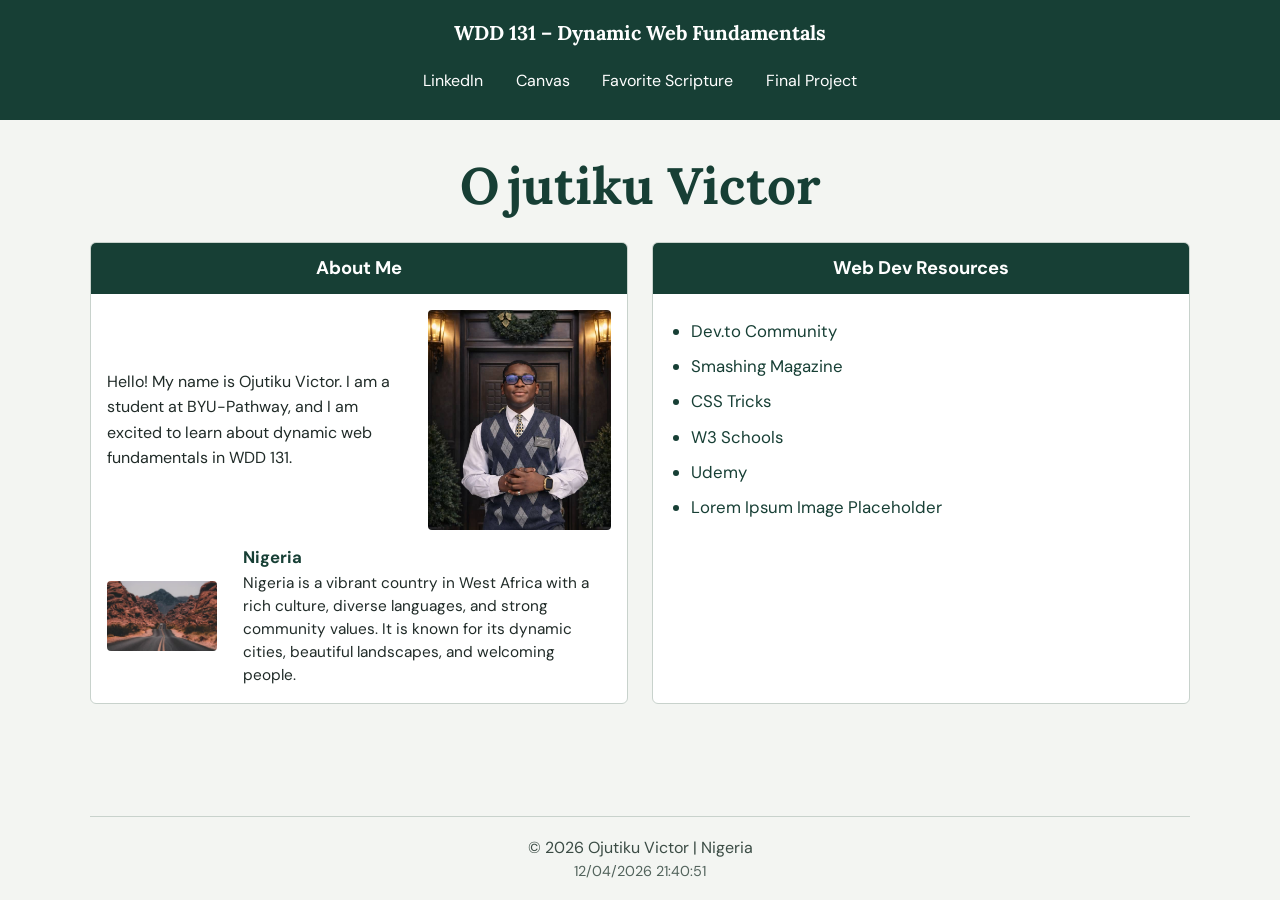
<file: index.html>
<!DOCTYPE html>
<html lang="en">
<head>
	<meta charset="UTF-8">
	<meta name="viewport" content="width=device-width, initial-scale=1.0">
	<title>WDD 131 &ndash; Dynamic Web Fundamentals &ndash; Ojutiku Victor</title>
	<meta name="description" content="WDD 131 &ndash; Dynamic Web Fundamentals. Ojutiku Victor. Personal introduction, course links, and information about Nigeria.">
	<meta name="author" content="Ojutiku Victor">
	<link rel="preconnect" href="https://fonts.googleapis.com">
	<link rel="preconnect" href="https://fonts.gstatic.com" crossorigin>
	<link href="https://fonts.googleapis.com/css2?family=DM+Sans:wght@400;500;600;700&family=Lora:wght@600;700&display=swap" rel="stylesheet">
	<link rel="stylesheet" href="styles/base.css">
	<script src="scripts/getdates.js" defer></script>
</head>
<body>
	<header>
		<div class="header-content">
			<span id="course-title">WDD 131 &ndash; Dynamic Web Fundamentals</span>
			<nav aria-label="Course and personal links">
				<a href="https://www.linkedin.com/" target="_blank" rel="noopener noreferrer">LinkedIn</a>
				<a href="https://byupw.instructure.com/" target="_blank" rel="noopener noreferrer">Canvas</a>
				<a href="https://www.churchofjesuschrist.org/study/scriptures/bofm/1-ne/3?lang=eng&amp;id=p7#p7" target="_blank" rel="noopener noreferrer">Favorite Scripture</a>
				<a href="#">Final Project</a>
			</nav>
		</div>
	</header>

	<main>
		<h1>Ojutiku Victor</h1>
		<div class="card-grid">
			<section class="card about-card" aria-labelledby="about-heading">
				<h2 id="about-heading">About Me</h2>
				<div class="card-content about-content">
					<div class="about-copy">
						<p>Hello! My name is Ojutiku Victor. I am a student at BYU-Pathway, and I am excited to learn about dynamic web fundamentals in WDD 131.</p>
					</div>
					<img src="images/profile.jpeg" alt="Profile picture of Ojutiku Victor">
				</div>
				<div class="country-section">
					<div class="country-photo-block">
						<img src="images/country.webp" alt="Landscape in Nigeria" class="country-photo">
					</div>
					<div class="country-copy">
						<h3>Nigeria</h3>
						<p>Nigeria is a vibrant country in West Africa with a rich culture, diverse languages, and strong community values. It is known for its dynamic cities, beautiful landscapes, and welcoming people.</p>
					</div>
				</div>
			</section>

			<section class="card resources-card" aria-labelledby="resources-heading">
				<h2 id="resources-heading">Web Dev Resources</h2>
				<ul class="resource-list">
					<li>Dev.to Community</li>
					<li>Smashing Magazine</li>
					<li>CSS Tricks</li>
					<li>W3 Schools</li>
					<li>Udemy</li>
					<li>Lorem Ipsum Image Placeholder</li>
				</ul>
			</section>
		</div>
	</main>

	<footer>
		<p>&copy; <span id="currentyear"></span> Ojutiku Victor | Nigeria</p>
		<p id="lastModified"></p>
	</footer>
</body>
</html>
</file>
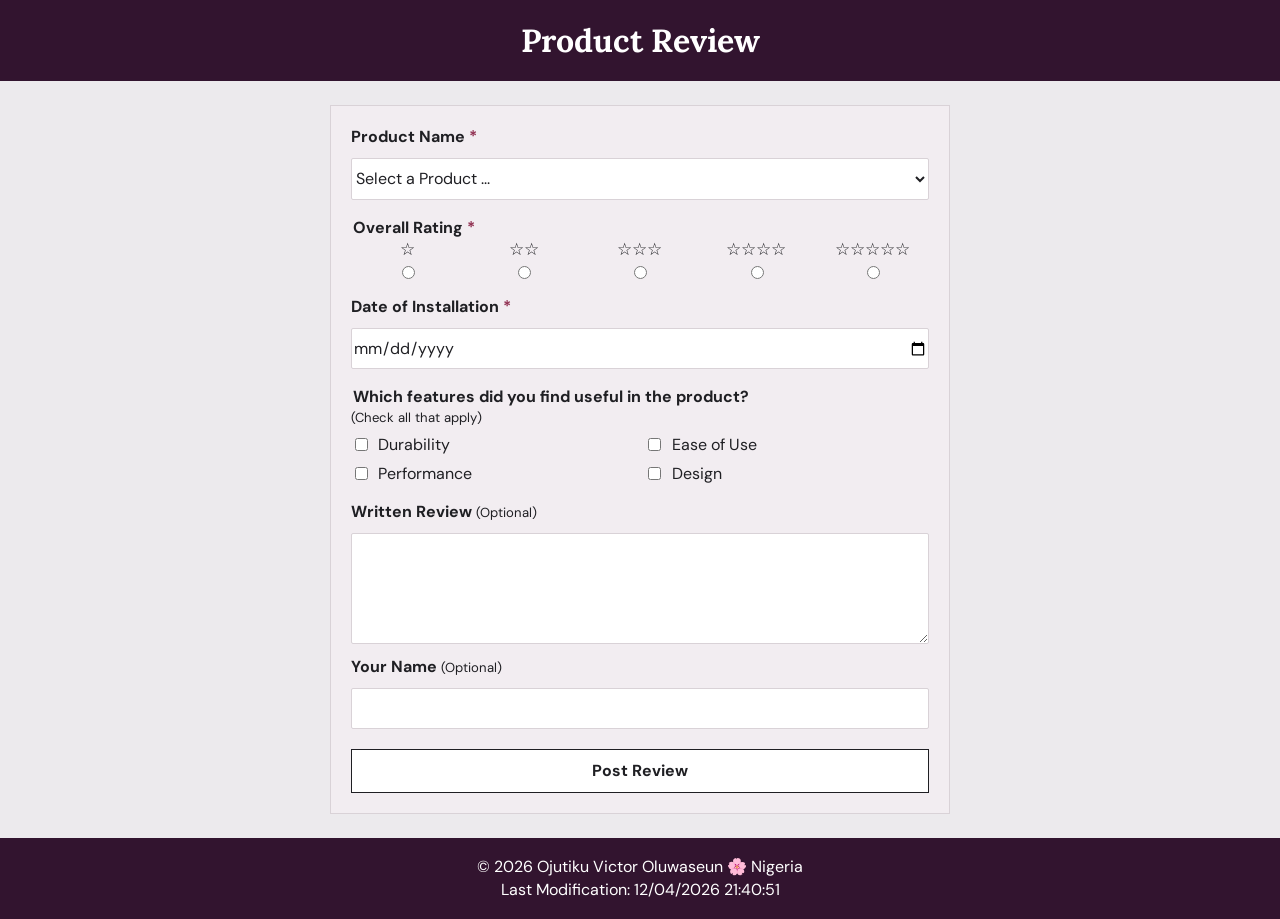
<file: form.html>
<!DOCTYPE html>
<html lang="en">
<head>
    <meta charset="UTF-8">
    <meta name="viewport" content="width=device-width, initial-scale=1.0">
    <meta name="description" content="Submit a product review with a rating, installation date, useful features, and written feedback.">
    <meta name="author" content="Ojutiku Victor">
    <title>Product Review</title>
    <link rel="preconnect" href="https://fonts.googleapis.com">
    <link rel="preconnect" href="https://fonts.gstatic.com" crossorigin>
    <link href="https://fonts.googleapis.com/css2?family=DM+Sans:wght@400;500;600;700&family=Lora:wght@600;700&display=swap" rel="stylesheet">
    <link rel="stylesheet" href="styles/form.css">
    <link rel="stylesheet" href="styles/form-large.css">
    <script src="scripts/form.js" defer></script>
</head>
<body>
    <header>
        <h1>Product Review</h1>
    </header>

    <main>
        <form method="get" action="review.html">
            <label for="product-name">Product Name <span class="required">*</span></label>
            <select id="product-name" name="product-name" required>
                <option value="" disabled selected>Select a Product ...</option>
            </select>

            <fieldset>
                <legend>Overall Rating <span class="required">*</span></legend>
                <div class="rating-options">
                    <label for="rating-1"><span>☆</span><input type="radio" id="rating-1" name="rating" value="1" required></label>
                    <label for="rating-2"><span>☆☆</span><input type="radio" id="rating-2" name="rating" value="2" required></label>
                    <label for="rating-3"><span>☆☆☆</span><input type="radio" id="rating-3" name="rating" value="3" required></label>
                    <label for="rating-4"><span>☆☆☆☆</span><input type="radio" id="rating-4" name="rating" value="4" required></label>
                    <label for="rating-5"><span>☆☆☆☆☆</span><input type="radio" id="rating-5" name="rating" value="5" required></label>
                </div>
            </fieldset>

            <label for="installation-date">Date of Installation <span class="required">*</span></label>
            <input type="date" id="installation-date" name="installation-date" required>

            <fieldset>
                <legend>Which features did you find useful in the product?</legend>
                <p class="instruction">(Check all that apply)</p>
                <div class="feature-options">
                    <label for="durability"><input type="checkbox" id="durability" name="durability" value="Durability">Durability</label>
                    <label for="ease-of-use"><input type="checkbox" id="ease-of-use" name="ease-of-use" value="Ease of Use">Ease of Use</label>
                    <label for="performance"><input type="checkbox" id="performance" name="performance" value="Performance">Performance</label>
                    <label for="design"><input type="checkbox" id="design" name="design" value="Design">Design</label>
                </div>
            </fieldset>

            <label for="written-review">Written Review <span class="optional">(Optional)</span></label>
            <textarea id="written-review" name="written-review" rows="5"></textarea>

            <label for="user-name">Your Name <span class="optional">(Optional)</span></label>
            <input type="text" id="user-name" name="user-name">

            <input type="submit" value="Post Review">
        </form>
    </main>

    <footer>
        <p>&copy; <span id="currentyear"></span> Ojutiku Victor Oluwaseun <span aria-hidden="true">🌸</span> Nigeria</p>
        <p>Last Modification: <span id="lastModified"></span></p>
    </footer>
</body>
</html>
</file>
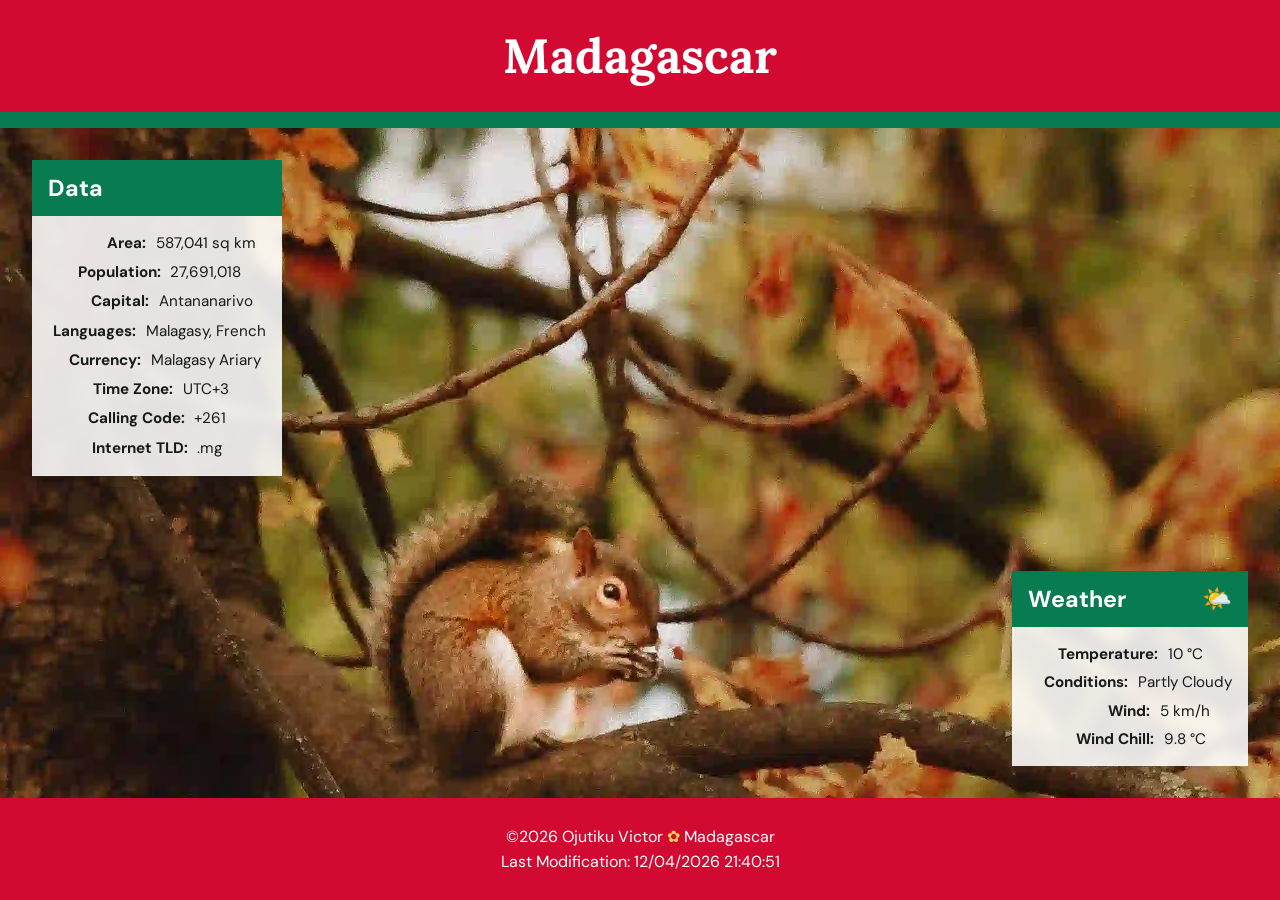
<file: place.html>
<!DOCTYPE html>
<html lang="en">
<head>
    <meta charset="UTF-8">
    <meta name="viewport" content="width=device-width, initial-scale=1.0">
    <meta name="description" content="Explore Madagascar's geography, culture, and current weather conditions.">
    <meta name="author" content="Ojutiku Victor">
    <title>Madagascar | Place</title>
    <link rel="preconnect" href="https://fonts.googleapis.com">
    <link rel="preconnect" href="https://fonts.gstatic.com" crossorigin>
    <link href="https://fonts.googleapis.com/css2?family=DM+Sans:wght@400;500;600;700&family=Lora:wght@600;700&display=swap" rel="stylesheet">
    <link rel="stylesheet" href="styles/place.css">
    <link rel="stylesheet" href="styles/place-large.css">
    <script src="scripts/place.js" defer></script>
</head>
<body>
    <header class="site-header">
        <h1>Madagascar</h1>
    </header>

    <main class="place-layout">
        <picture class="hero-image">
            <source media="(min-width: 48rem)" srcset="images/hero-image2.webp" type="image/webp">
            <img src="images/hero-image1.webp" alt="A lemur in its natural habitat in Madagascar" fetchpriority="high">
        </picture>

        <section class="info-panel data-panel" aria-labelledby="data-heading">
            <h2 id="data-heading">Data</h2>
            <dl>
                <div><dt>Area:</dt><dd>587,041 sq km</dd></div>
                <div><dt>Population:</dt><dd>27,691,018</dd></div>
                <div><dt>Capital:</dt><dd>Antananarivo</dd></div>
                <div><dt>Languages:</dt><dd>Malagasy, French</dd></div>
                <div><dt>Currency:</dt><dd>Malagasy Ariary</dd></div>
                <div><dt>Time Zone:</dt><dd>UTC+3</dd></div>
                <div><dt>Calling Code:</dt><dd>+261</dd></div>
                <div><dt>Internet TLD:</dt><dd>.mg</dd></div>
            </dl>
        </section>

        <section class="info-panel weather-panel" aria-labelledby="weather-heading">
            <h2 id="weather-heading">Weather</h2>
            <img class="weather-icon" src="images/weather-icon.svg" alt="Partly cloudy">
            <dl>
                <div><dt>Temperature:</dt><dd><span id="temperature">10</span> &deg;C</dd></div>
                <div><dt>Conditions:</dt><dd>Partly Cloudy</dd></div>
                <div><dt>Wind:</dt><dd><span id="wind-speed">5</span> km/h</dd></div>
                <div><dt>Wind Chill:</dt><dd id="wind-chill">N/A</dd></div>
            </dl>
        </section>
    </main>

    <footer class="site-footer">
        <p>&copy;<span id="currentyear"></span> Ojutiku Victor <span class="footer-flower" aria-hidden="true">&#10047;</span> Madagascar</p>
        <p>Last Modification: <span id="lastModified"></span></p>
    </footer>
</body>
</html>
</file>
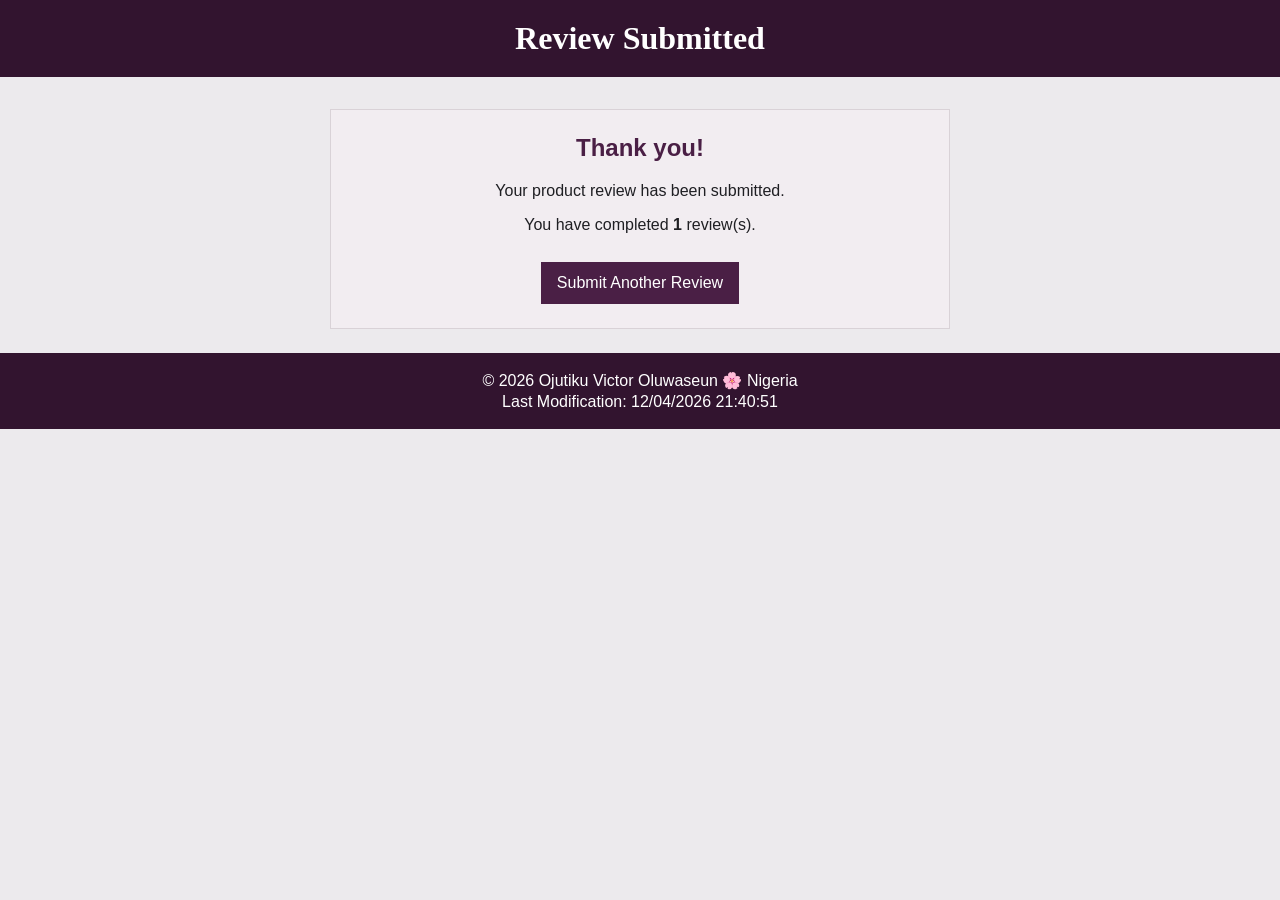
<file: review.html>
<!DOCTYPE html>
<html lang="en">
<head>
    <meta charset="UTF-8">
    <meta name="viewport" content="width=device-width, initial-scale=1.0">
    <meta name="description" content="Confirmation page for a submitted product review.">
    <meta name="author" content="Ojutiku Victor">
    <title>Review Submitted</title>
    <link rel="stylesheet" href="styles/form.css">
    <link rel="stylesheet" href="styles/form-large.css">
    <script src="scripts/form.js" defer></script>
</head>
<body>
    <header>
        <h1>Review Submitted</h1>
    </header>

    <main class="confirmation">
        <section aria-labelledby="thanks-heading">
            <h2 id="thanks-heading">Thank you!</h2>
            <p>Your product review has been submitted.</p>
            <p>You have completed <strong id="review-count">0</strong> review(s).</p>
            <a class="review-link" href="form.html">Submit Another Review</a>
        </section>
    </main>

    <footer>
        <p>&copy; <span id="currentyear"></span> Ojutiku Victor Oluwaseun <span aria-hidden="true">🌸</span> Nigeria</p>
        <p>Last Modification: <span id="lastModified"></span></p>
    </footer>
</body>
</html>
</file>
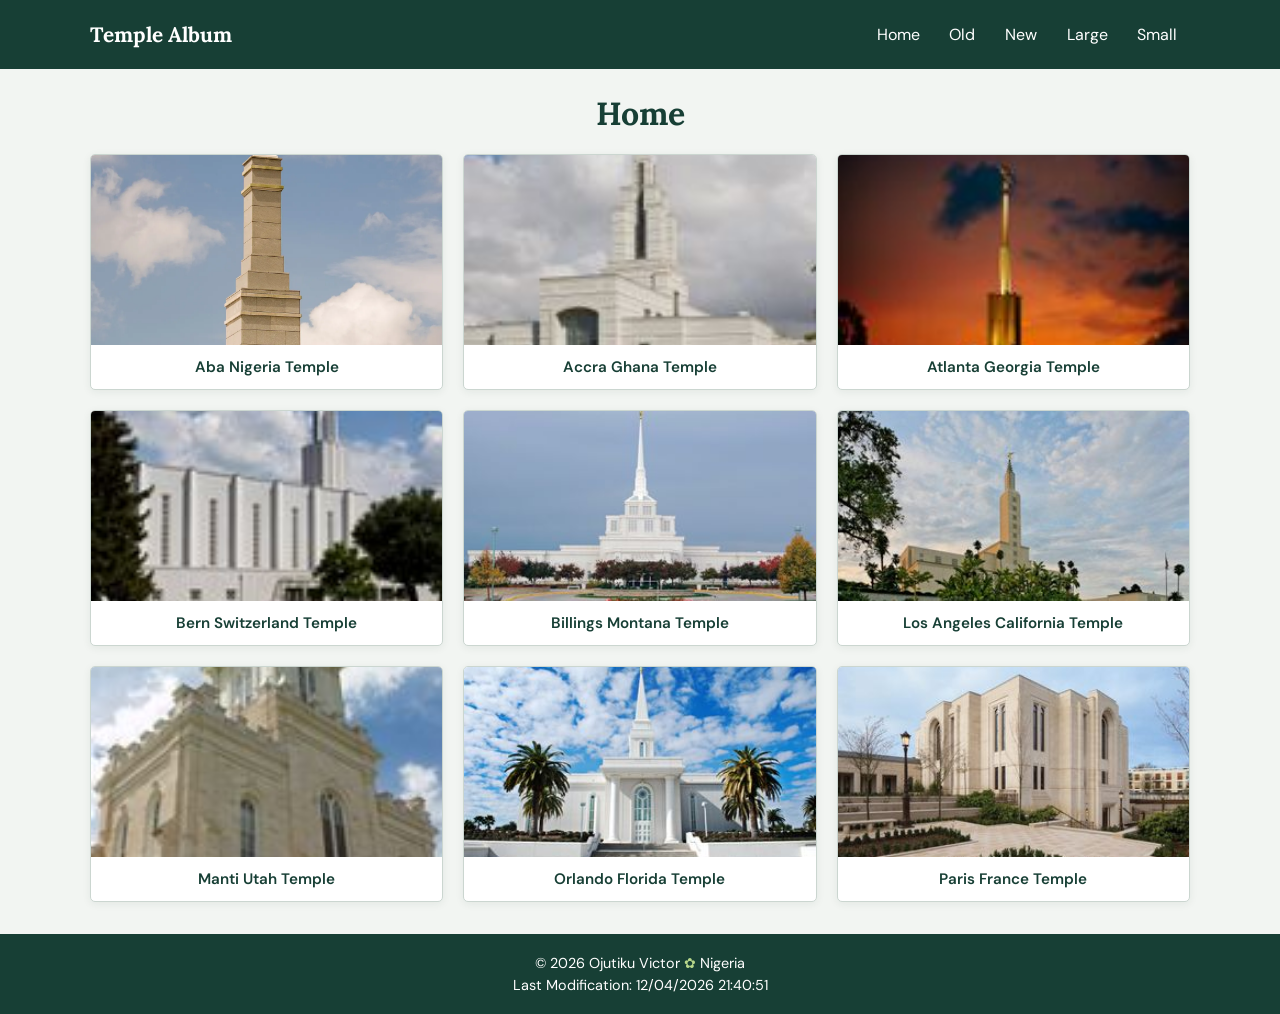
<file: temples.html>
<!DOCTYPE html>
<html lang="en">
<head>
    <meta charset="UTF-8">
    <meta name="viewport" content="width=device-width, initial-scale=1.0">
    <meta name="description" content="Explore a responsive gallery of nine Latter-day Saint temples, with photos and locations from around the world.">
    <meta name="author" content="Ojutiku Victor">
    <title>Temple Album | Ojutiku Victor</title>
    <link rel="preconnect" href="https://fonts.googleapis.com">
    <link rel="preconnect" href="https://fonts.gstatic.com" crossorigin>
    <link href="https://fonts.googleapis.com/css2?family=DM+Sans:wght@400;500;600;700&family=Lora:wght@600;700&display=swap" rel="stylesheet">
    <link rel="stylesheet" href="styles/temples.css">
    <link rel="stylesheet" href="styles/temples-large.css">
    <script src="scripts/temples.js" defer></script>
</head>
<body>
    <header class="site-header">
        <a class="site-title" href="temples.html">Temple Album</a>
        <button class="menu-toggle" type="button" aria-label="Open navigation menu" aria-expanded="false" aria-controls="primary-navigation">
            <span class="menu-icon" aria-hidden="true">&#9776;</span>
        </button>
        <nav class="nav-links" id="primary-navigation" aria-label="Main navigation">
            <a href="#gallery">Home</a>
            <a href="#gallery">Old</a>
            <a href="#gallery">New</a>
            <a href="#gallery">Large</a>
            <a href="#gallery">Small</a>
        </nav>
    </header>

    <main>
        <h1>Home</h1>
        <section class="temple-grid" id="gallery" aria-label="Temple photo album">
            <figure>
                <img src="images/aba_nigeria_temple_lds.webp" alt="Aba Nigeria Temple" loading="lazy">
                <figcaption>Aba Nigeria Temple</figcaption>
            </figure>
            <figure>
                <img src="images/accra_ghana_temple_lds.jpeg" alt="Accra Ghana Temple" loading="lazy">
                <figcaption>Accra Ghana Temple</figcaption>
            </figure>
            <figure>
                <img src="images/atlanta_georgia.jpeg" alt="Atlanta Georgia Temple at sunset" loading="lazy">
                <figcaption>Atlanta Georgia Temple</figcaption>
            </figure>
            <figure>
                <img src="images/bern_switzerland.jpeg" alt="Bern Switzerland Temple" loading="lazy">
                <figcaption>Bern Switzerland Temple</figcaption>
            </figure>
            <figure>
                <img src="images/billings_temple_lds.jpeg" alt="Billings Montana Temple" loading="lazy">
                <figcaption>Billings Montana Temple</figcaption>
            </figure>
            <figure>
                <img src="images/los_angeles_california.jpeg" alt="Los Angeles California Temple" loading="lazy">
                <figcaption>Los Angeles California Temple</figcaption>
            </figure>
            <figure>
                <img src="images/manti_temple.jpeg" alt="Manti Utah Temple" loading="lazy">
                <figcaption>Manti Utah Temple</figcaption>
            </figure>
            <figure>
                <img src="images/orlando_florida.jpeg" alt="Orlando Florida Temple" loading="lazy">
                <figcaption>Orlando Florida Temple</figcaption>
            </figure>
            <figure>
                <img src="images/paris_france_temple.jpeg" alt="Paris France Temple" loading="lazy">
                <figcaption>Paris France Temple</figcaption>
            </figure>
        </section>
    </main>

    <footer>
        <p>&copy; <span id="currentyear"></span> Ojutiku Victor <span class="footer-flower" aria-hidden="true">&#10047;</span> Nigeria</p>
        <p>Last Modification: <span id="lastModified"></span></p>
    </footer>
</body>
</html>
</file>
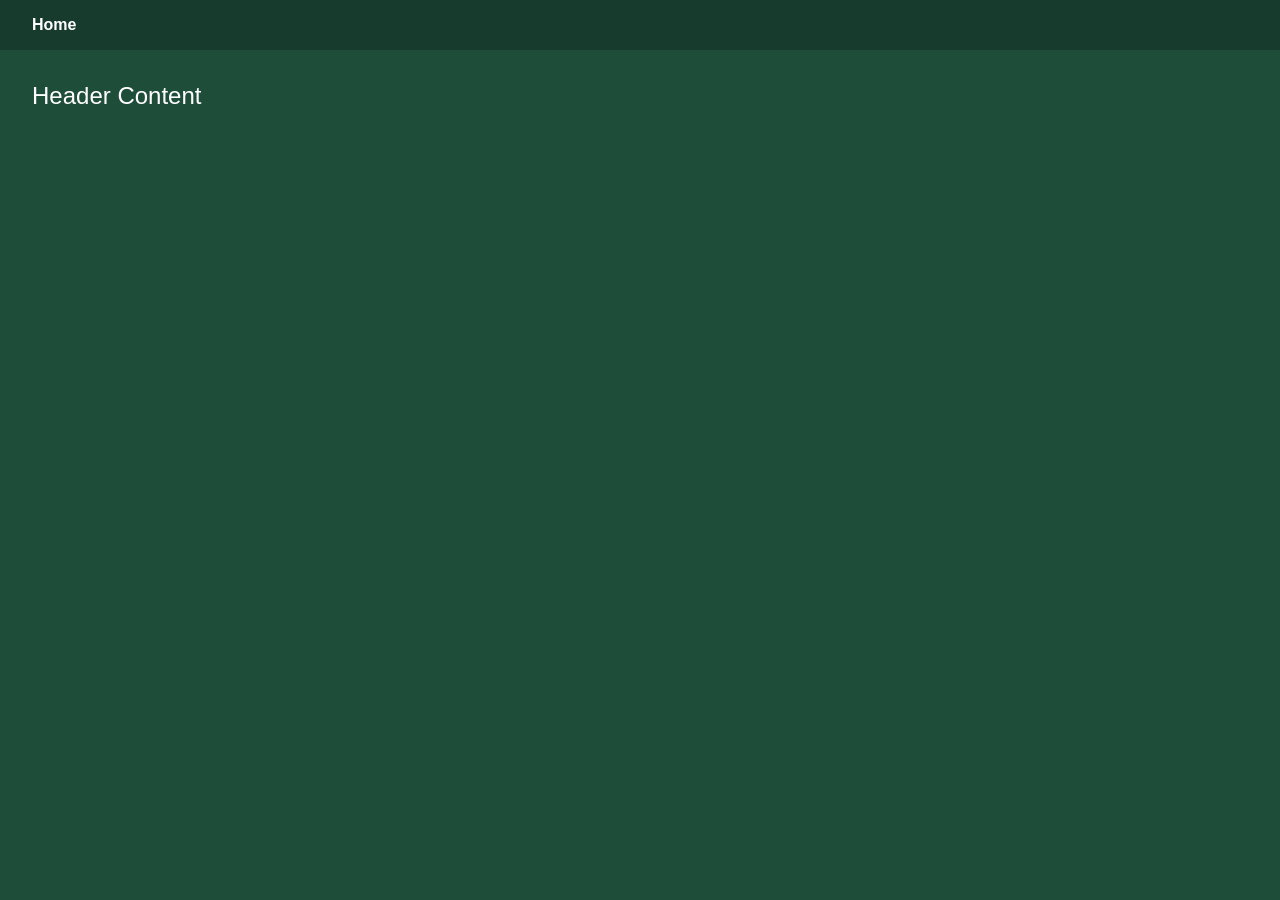
<file: week01/basic-layout.html>
<!DOCTYPE html>
<html lang="en">
<head>
    <meta charset="UTF-8">
    <meta name="viewport" content="width=device-width, initial-scale=1.0">
    <title>Your Name | WDD 131</title>
    <link rel="stylesheet" href="styles/layout.css">
</head>
<body>
    <header>
        <nav>
            <a href="#">Home</a>
        </nav>
        <div>Header Content</div>
    </header>
</body>
</html>
</file>
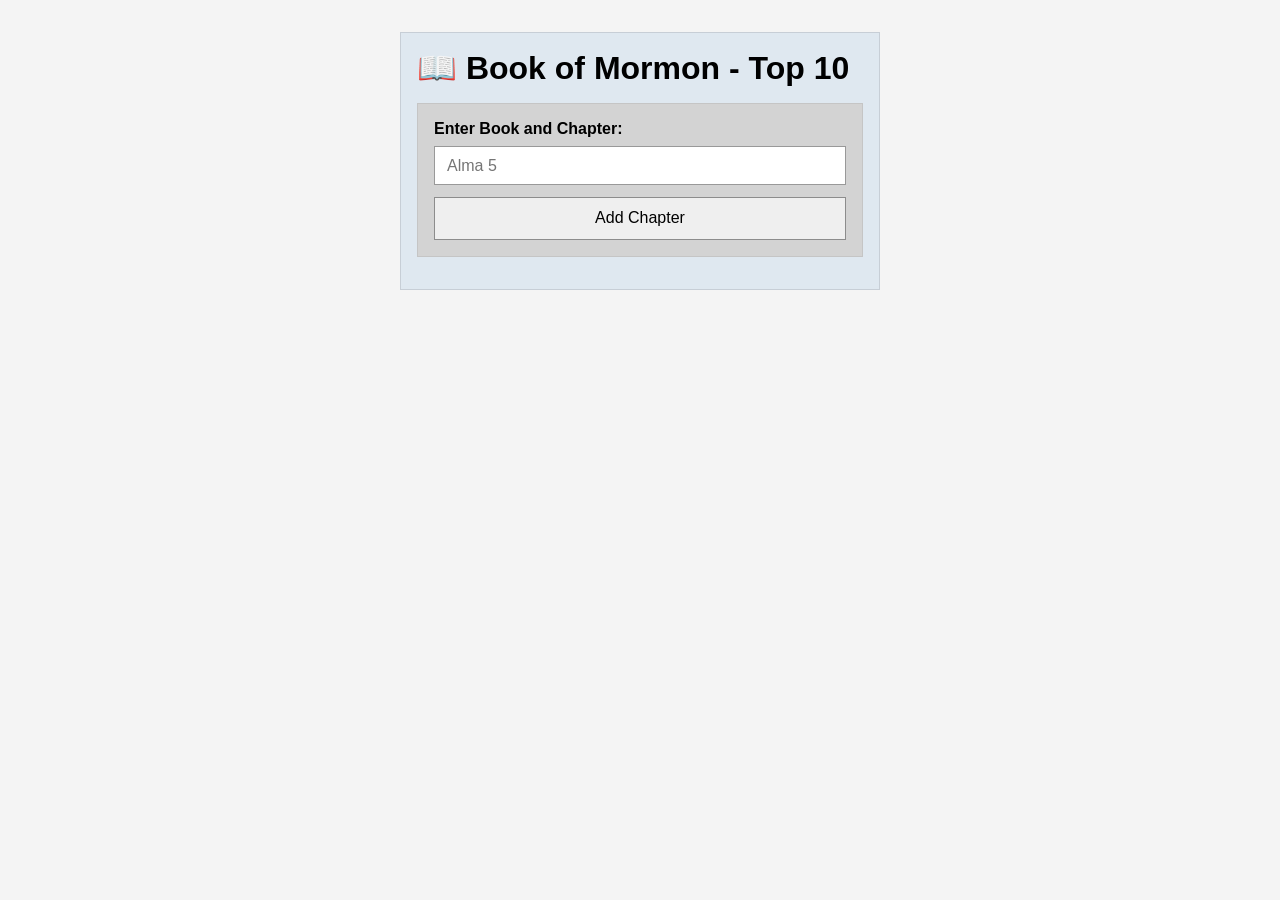
<file: week02/bom.html>
<!DOCTYPE html>
<html lang="en">
<head>
    <meta charset="UTF-8">
    <meta name="viewport" content="width=device-width, initial-scale=1.0">
    <title>Book of Mormon - Top 10</title>
    <link rel="stylesheet" href="styles/bom.css">
</head>
<body>
    <main>
        <div class="page">
            <h1>📖 Book of Mormon - Top 10</h1>
            <div class="input-area">
                <label for="favchap">Enter Book and Chapter:</label>
                <input type="text" id="favchap" placeholder="Alma 5">
                <button>Add Chapter</button>
            </div>
            <ul id="chapterList"></ul>
        </div>
    </main>

    <script src="scripts/bom.js"></script>
</body>
</html>
</file>
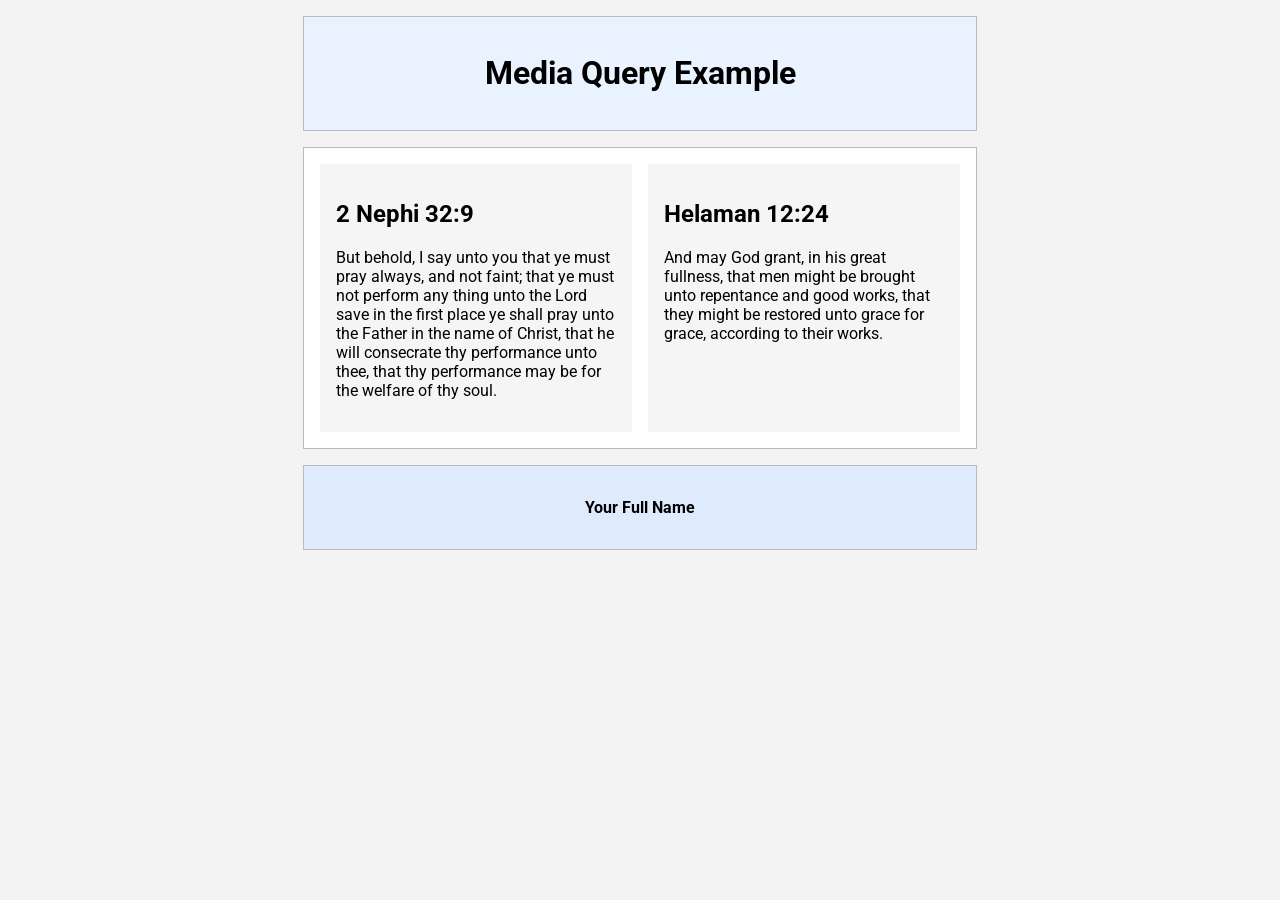
<file: week02/media-query.html>
<!DOCTYPE html>
<html lang="en">
<head>
    <meta charset="UTF-8">
    <meta name="viewport" content="width=device-width, initial-scale=1.0">
    <title>Media Query Example</title>
    <meta name="description" content="Media query learning activity example.">
    <meta name="author" content="Your Full Name">
    <link rel="preconnect" href="https://fonts.googleapis.com">
    <link rel="preconnect" href="https://fonts.gstatic.com" crossorigin>
    <link href="https://fonts.googleapis.com/css2?family=Roboto:wght@400;700&display=swap" rel="stylesheet">
    <link rel="stylesheet" href="media-query.css">
    <link rel="stylesheet" href="media-query-large.css">
</head>
<body>
    <header>
        <h1>Media Query Example</h1>
    </header>

    <main>
        <section>
            <h2>2 Nephi 32:9</h2>
            <p>But behold, I say unto you that ye must pray always, and not faint; that ye must not perform any thing unto the Lord save in the first place ye shall pray unto the Father in the name of Christ, that he will consecrate thy performance unto thee, that thy performance may be for the welfare of thy soul.</p>
        </section>

        <section>
            <h2>Helaman 12:24</h2>
            <p>And may God grant, in his great fullness, that men might be brought unto repentance and good works, that they might be restored unto grace for grace, according to their works.</p>
        </section>
    </main>

    <footer>
        <p>Your Full Name</p>
    </footer>
</body>
</html>
</file>
<file: styles/base.css>
:root {
	color-scheme: light;
	font-family: "DM Sans", sans-serif;
	color: #202b28;
	background: #f3f5f2;
}

* {
	box-sizing: border-box;
}

body {
	min-height: 100vh;
	margin: 0;
	display: flex;
	flex-direction: column;
}

header {
	background: #173f35;
	color: #fff;
}

.header-content,
main,
footer {
	width: min(100% - 2rem, 1100px);
	margin-inline: auto;
}

.header-content {
	display: flex;
	flex-wrap: wrap;
	flex-direction: column;
	align-items: center;
	gap: 1rem 2rem;
	padding-block: 1.25rem;
}

#course-title {
	display: block;
	text-align: center;
	font-size: 1.25rem;
	font-weight: 700;
	font-family: "Lora", serif;
}

nav {
	display: flex;
	flex-wrap: wrap;
	justify-content: center;
	gap: 0.35rem;
}

nav a {
	padding: 0.55rem 0.85rem;
	border-radius: 4px;
	color: inherit;
	text-decoration: none;
	transition: background-color 160ms ease, color 160ms ease, transform 160ms ease;
}

nav a:hover,
nav a:focus-visible {
	background-color: #dce9df;
	color: #173f35;
	text-decoration: underline;
	text-underline-offset: 0.25em;
	transform: translateY(-2px);
}

main {
	flex: 1;
	padding-block: 2rem 3rem;
}

h1 {
	margin: 0 0 1.5rem;
	color: #173f35;
	font-size: clamp(2.2rem, 4vw, 3.3rem);
	font-family: "Lora", serif;
	text-align: center;
}

.card-grid {
	display: grid;
	grid-template-columns: repeat(2, minmax(0, 1fr));
	gap: 1.5rem;
	align-items: stretch;
}

.card {
	overflow: hidden;
	border: 1px solid #c8d2cc;
	border-radius: 6px;
	background: #fff;
}

.card h2 {
	margin: 0;
	padding: 0.85rem 1rem;
	background: #173f35;
	color: #fff;
	font-size: 1.15rem;
	font-weight: 700;
	text-align: center;
}

.card-content {
	display: grid;
	grid-template-columns: minmax(0, 1.5fr) minmax(130px, 0.9fr);
	align-items: center;
	gap: 1rem;
	padding: 1rem;
}

.about-copy {
	display: flex;
	flex-direction: column;
	gap: 0.85rem;
}

.card-content p {
	margin: 0;
	line-height: 1.6;
}

.card-content img {
	display: block;
	width: 100%;
	height: 220px;
	object-fit: cover;
	border-radius: 4px;
}

.country-section {
	display: grid;
	grid-template-columns: 120px minmax(0, 1fr);
	gap: 1rem;
	padding: 0 1rem 1rem;
	align-items: center;
}

.country-photo-block {
	width: 100%;
	max-width: 110px;
}

.country-photo {
	display: block;
	width: 100%;
	height: 70px;
	object-fit: cover;
	border-radius: 4px;
}

.country-copy {
	display: flex;
	flex-direction: column;
	gap: 0.25rem;
}

.country-copy h3 {
	margin: 0;
	font-size: 1.05rem;
	font-weight: 700;
	color: #173f35;
}

.country-copy p {
	margin: 0;
	line-height: 1.5;
	font-size: 0.96rem;
}

.resource-list {
	margin: 0;
	padding: 1.25rem 1.5rem 1.5rem 2.4rem;
	list-style: disc;
	line-height: 2.1;
	font-size: 1.05rem;
	color: #173f35;
}

.resource-list li::marker {
	color: #173f35;
}

.location-content {
	grid-template-columns: 9rem minmax(0, 1fr);
}

footer {
	padding-block: 1rem;
	border-top: 1px solid #c8d2cc;
	color: #3b4c45;
	text-align: center;
}

footer p {
	margin: 0.25rem;
}

#lastModified {
	color: #52635c;
	font-size: 0.9rem;
}

@media (max-width: 700px) {
	.card-grid {
		grid-template-columns: 1fr;
	}

}

@media (max-width: 420px) {
	.card-content,
	.location-content {
		grid-template-columns: 1fr;
	}

	.card-content img {
		max-height: 14rem;
	}
}
</file>
<file: styles/form.css>
:root {
    --primary: #4a1f45;
    --primary-dark: #32142f;
    --accent: #f2edf1;
    --surface: #ffffff;
    --text: #1f1f23;
    --border: #d9d2d7;
    --required: #8f2d4f;
}

* {
    box-sizing: border-box;
}

body {
    min-height: 100vh;
    margin: 0;
    background: #eceaed;
    color: var(--text);
    font-family: "DM Sans", sans-serif;
}

header {
    padding: 1.1rem 1rem;
    background: var(--primary-dark);
    color: var(--surface);
    text-align: center;
}

header h1 {
    margin: 0;
    font-family: "Lora", serif;
    font-size: 1.65rem;
}

main {
    width: min(calc(100% - 1.5rem), 520px);
    margin: 1rem auto;
}

form,
.confirmation section {
    border: 1px solid var(--border);
    background: var(--accent);
}

form {
    display: grid;
    gap: 0.55rem;
    padding: 1rem;
}

label,
legend {
    font-weight: 700;
}

.required,
legend .required {
    color: var(--required);
}

.optional,
.instruction {
    font-size: 0.82rem;
    font-weight: 400;
}

.instruction {
    margin: 0.15rem 0 0.45rem;
}

select,
input[type="date"],
input[type="text"],
textarea {
    width: 100%;
    min-height: 2.6rem;
    border: 1px solid var(--border);
    border-radius: 2px;
    background: var(--surface);
    color: var(--text);
    font: inherit;
}

textarea {
    resize: vertical;
}

fieldset {
    margin: 0.35rem 0;
    padding: 0;
    border: 0;
}

.rating-options {
    display: grid;
    grid-template-columns: repeat(5, minmax(0, 1fr));
    gap: 0.25rem;
}

.rating-options label {
    display: grid;
    justify-items: center;
    gap: 0.2rem;
    min-width: 0;
    font-weight: 400;
}

.rating-options label span {
    min-height: 1.25rem;
    font-size: clamp(0.65rem, 3vw, 1rem);
    white-space: nowrap;
}

.feature-options {
    display: grid;
    gap: 0.55rem;
}

.feature-options label {
    display: flex;
    align-items: center;
    gap: 0.45rem;
    font-weight: 400;
}

input[type="checkbox"],
input[type="radio"] {
    accent-color: var(--primary);
}

input[type="submit"] {
    min-height: 2.75rem;
    margin-top: 0.5rem;
    border: 1px solid #1f1f23;
    background: var(--surface);
    color: var(--text);
    font: inherit;
    font-weight: 700;
    cursor: pointer;
}

input[type="submit"]:hover,
input[type="submit"]:focus-visible {
    background: var(--primary);
    color: var(--surface);
}

.confirmation section {
    margin-top: 2rem;
    padding: 1.5rem;
    text-align: center;
}

.confirmation h2 {
    margin-top: 0;
    color: var(--primary);
}

.review-link {
    display: inline-block;
    margin-top: 0.75rem;
    padding: 0.75rem 1rem;
    background: var(--primary);
    color: var(--surface);
    text-decoration: none;
}

footer {
    padding: 1rem;
    background: var(--primary-dark);
    color: var(--surface);
    text-align: center;
}

footer p {
    margin: 0.15rem;
}

@media (prefers-reduced-motion: reduce) {
    *,
    *::before,
    *::after {
        transition-duration: 0.01ms;
        animation-duration: 0.01ms;
    }
}
</file>
<file: styles/form-large.css>
@media (min-width: 700px) {
    header {
        padding-block: 1.25rem;
    }

    header h1 {
        font-size: 2rem;
    }

    main {
        width: min(calc(100% - 3rem), 620px);
        margin-block: 1.5rem;
    }

    form {
        gap: 0.7rem;
        padding: 1.25rem;
    }

    .feature-options {
        grid-template-columns: repeat(2, minmax(0, 1fr));
    }

    .rating-options label span {
        font-size: 1.05rem;
    }

    footer {
        font-size: 1rem;
    }
}
</file>
<file: styles/place.css>
:root {
    --flag-primary: #d20a32;
    --flag-secondary: #087c50;
    --ink: #171a18;
    --paper: #ffffff;
    --divider: #e8e8e8;
    --flower-accent: #ffd44f;
    --panel-background: #ffffffe0;
    --panel-shadow: #161b182e;
    font-family: "DM Sans", sans-serif;
    color: var(--ink);
    background: var(--paper);
    font-synthesis: none;
    text-rendering: optimizeLegibility;
}

* {
    box-sizing: border-box;
}

body {
    min-width: 320px;
    min-height: 100vh;
    margin: 0;
    display: flex;
    flex-direction: column;
}

.site-header {
    display: grid;
    min-height: 10.5rem;
    place-items: center;
    padding: 1.5rem 1rem;
    border-bottom: 0.55rem solid var(--flag-secondary);
    background: var(--flag-primary);
    color: var(--paper);
    text-align: center;
}

.site-header h1 {
    margin: 0;
    font-family: "Lora", serif;
    font-size: 2.7rem;
    line-height: 1.15;
}

.place-layout {
    flex: 1;
}

.hero-image {
    display: block;
    width: 100%;
    height: min(150vw, 48rem);
    border-bottom: 0.5rem solid var(--flag-primary);
    overflow: hidden;
}

.hero-image img {
    display: block;
    width: 100%;
    height: 100%;
    object-fit: cover;
    object-position: center 45%;
}

.info-panel {
    padding: 1.25rem 1rem 1.5rem;
    text-align: center;
}

.data-panel {
    border-bottom: 1px solid var(--divider);
}

.info-panel h2 {
    margin: 0 0 1.2rem;
    font-family: "Lora", serif;
    font-size: 2.25rem;
}

.info-panel dl {
    display: grid;
    gap: 0.55rem;
    width: fit-content;
    max-width: 100%;
    margin: 0 auto;
    text-align: left;
}

.info-panel dl div {
    display: grid;
    grid-template-columns: auto auto;
    gap: 0.7rem;
    align-items: baseline;
    font-size: 1.1rem;
    line-height: 1.45;
}

.info-panel dt {
    font-weight: 700;
    text-align: right;
}

.info-panel dd {
    margin: 0;
}

.weather-icon {
    display: block;
    width: 5rem;
    height: 5rem;
    margin: 0.25rem auto 1.2rem;
    object-fit: contain;
}

.site-footer {
    padding: 1.5rem 1rem;
    background: var(--flag-primary);
    color: var(--paper);
    text-align: center;
    font-size: 1rem;
}

.site-footer p {
    margin: 0.25rem;
}

.footer-flower {
    color: var(--flower-accent);
}

@media (max-width: 380px) {
    .info-panel dl div {
        gap: 0.45rem;
        font-size: 0.98rem;
    }
}

@media (prefers-reduced-motion: reduce) {
    *,
    *::before,
    *::after {
        scroll-behavior: auto !important;
        transition-duration: 0.01ms !important;
    }
}
</file>
<file: styles/place-large.css>
@media (min-width: 48rem) {
    body {
        min-height: 100vh;
    }

    .site-header {
        min-height: 8rem;
        border-bottom-width: 1rem;
    }

    .site-header h1 {
        font-size: 3rem;
    }

    .place-layout {
        position: relative;
        display: grid;
        min-height: min(62vw, 35rem);
        isolation: isolate;
    }

    .hero-image {
        position: absolute;
        z-index: -1;
        inset: 0;
        width: 100%;
        height: 100%;
        border: 0;
    }

    .hero-image img {
        object-position: center 42%;
    }

    .info-panel {
        align-self: start;
        width: fit-content;
        max-width: min(22rem, 34vw);
        margin: 2rem 1rem;
        padding: 0 0 1rem;
        background: var(--panel-background);
        text-align: left;
        box-shadow: 0 8px 26px var(--panel-shadow);
        backdrop-filter: blur(5px);
    }

    .info-panel h2 {
        display: flex;
        align-items: center;
        min-height: 3.5rem;
        margin: 0 0 1rem;
        padding: 0.65rem 1rem;
        background: var(--flag-secondary);
        color: var(--paper);
        font-family: "DM Sans", sans-serif;
        font-size: 1.45rem;
    }

    .info-panel dl {
        width: 100%;
        padding-inline: 1rem;
        gap: 0.45rem;
    }

    .info-panel dl div {
        grid-template-columns: minmax(5.5rem, auto) auto;
        gap: 0.6rem;
        font-size: 0.95rem;
    }

    .data-panel {
        justify-self: start;
    }

    .weather-panel {
        align-self: end;
        justify-self: end;
        margin: 2rem 1rem;
    }

    .weather-panel h2 {
        justify-content: space-between;
    }

    .weather-panel h2::after {
        content: "🌤️";
        margin-left: 1rem;
        font-family: "DM Sans", sans-serif;
        font-size: 1.5rem;
    }

    .weather-icon {
        display: none;
    }

    .weather-panel dl {
        gap: 0.4rem;
    }

    .weather-panel dl div {
        grid-template-columns: minmax(6.3rem, auto) auto;
    }

    .site-footer {
        padding-block: 1.5rem;
        font-size: 1rem;
    }
}

@media (min-width: 75rem) {
    .place-layout {
        min-height: min(55vw, 40rem);
    }

    .info-panel {
        margin: 2rem;
    }
}
</file>
<file: styles/temples.css>
:root {
    color-scheme: light;
    font-family: "DM Sans", sans-serif;
    color: #20342f;
    background: #f2f5f2;
    font-synthesis: none;
    text-rendering: optimizeLegibility;
}

* {
    box-sizing: border-box;
}

body {
    min-height: 100vh;
    margin: 0;
    display: flex;
    flex-direction: column;
}

.site-header {
    display: grid;
    grid-template-columns: 1fr auto;
    align-items: center;
    gap: 0.75rem;
    padding: 0.8rem 1rem;
    background: #173f35;
    color: #fff;
}

.site-title {
    color: inherit;
    font-family: "Lora", serif;
    font-size: 1.3rem;
    font-weight: 700;
    text-decoration: none;
}

.menu-toggle {
    display: grid;
    place-items: center;
    width: 2.75rem;
    aspect-ratio: 1;
    border: 1px solid #ffffff70;
    border-radius: 4px;
    background: transparent;
    color: inherit;
    font-size: 1.5rem;
    cursor: pointer;
}

.menu-toggle:hover,
.menu-toggle:focus-visible {
    background: #ffffff20;
}

.nav-links {
    display: none;
    grid-column: 1 / -1;
    flex-direction: column;
    gap: 0.25rem;
}

.nav-links.is-open {
    display: flex;
}

.nav-links a {
    padding: 0.7rem 0.8rem;
    border-radius: 4px;
    color: inherit;
    text-decoration: none;
    transition: background-color 150ms ease, color 150ms ease;
}

.nav-links a:hover,
.nav-links a:focus-visible {
    background: #dce9df;
    color: #173f35;
}

main {
    width: min(100% - 2rem, 1100px);
    margin-inline: auto;
    padding-block: 1.5rem 2rem;
    flex: 1;
}

h1 {
    margin: 0 0 1.25rem;
    color: #173f35;
    font-family: "Lora", serif;
    font-size: 2rem;
    text-align: center;
}

.temple-grid {
    display: grid;
    grid-template-columns: 1fr;
    gap: 1rem;
}

figure {
    min-width: 0;
    margin: 0;
    overflow: hidden;
    border: 1px solid #cbd6d0;
    border-radius: 5px;
    background: #fff;
    box-shadow: 0 2px 8px #18352b12;
}

figure img {
    display: block;
    width: 100%;
    height: 220px;
    object-fit: cover;
    background: #dce9df;
}

figcaption {
    padding: 0.75rem;
    color: #173f35;
    font-size: 0.95rem;
    font-weight: 600;
    text-align: center;
}

footer {
    padding: 1rem;
    background: #173f35;
    color: #fff;
    text-align: center;
    font-size: 0.9rem;
}

footer p {
    margin: 0.25rem;
}

.footer-flower {
    color: #b9d88b;
}

@media (prefers-reduced-motion: reduce) {
    *,
    *::before,
    *::after {
        scroll-behavior: auto !important;
        transition-duration: 0.01ms !important;
    }
}
</file>
<file: styles/temples-large.css>
@media (min-width: 700px) {
    .site-header {
        grid-template-columns: auto 1fr;
        padding-inline: max(2rem, calc((100vw - 1100px) / 2));
    }

    .menu-toggle {
        display: none;
    }

    .nav-links,
    .nav-links.is-open {
        display: flex;
        grid-column: auto;
        flex-direction: row;
        justify-content: flex-end;
        gap: 0.25rem;
    }

    .temple-grid {
        grid-template-columns: repeat(3, minmax(0, 1fr));
        gap: 1.25rem;
    }

    figure img {
        height: 190px;
    }
}
</file>
<file: week01/styles/layout.css>
* {
	box-sizing: border-box;
}

body {
	display: grid;
	grid-template-areas: "header";
	grid-template-columns: minmax(0, 1fr);
	min-height: 100vh;
	margin: 0;
	background-color: #f4f6f2;
	color: #24332e;
	font-family: "Trebuchet MS", Arial, sans-serif;
}

header {
	grid-area: header;
	background-color: #1e4d3a;
	color: #ffffff;
}

nav {
	display: flex;
	align-items: center;
	gap: 1rem;
	padding: 1rem 2rem;
	background-color: #173b2d;
}

nav a {
	color: inherit;
	font-weight: 700;
	text-decoration: none;
}

nav a:hover,
nav a:focus-visible {
	text-decoration: underline;
	text-underline-offset: 0.2em;
}

header > div {
	padding: 2rem;
	font-size: 1.5rem;
}
</file>
<file: week02/styles/bom.css>
* {
    box-sizing: border-box;
}

body {
    margin: 0;
    font-family: Arial, sans-serif;
    background: #f4f4f4;
}

main {
    display: flex;
    justify-content: center;
    padding: 2rem;
}

.page {
    width: min(480px, 100%);
    background: #dfe8f0;
    border: 1px solid #c7ced6;
    padding: 1rem;
}

h1 {
    margin: 0 0 1rem;
    font-size: 2rem;
}

.input-area {
    background: #d3d3d3;
    padding: 1rem;
    border: 1px solid #c5c5c5;
}

label {
    display: block;
    font-weight: bold;
    margin-bottom: 0.5rem;
}

input {
    width: 100%;
    padding: 0.6rem 0.75rem;
    margin-bottom: 0.75rem;
    border: 1px solid #999;
    font-size: 1rem;
}

button {
    width: 100%;
    padding: 0.7rem;
    border: 1px solid #8c8c8c;
    background: #efefef;
    font-size: 1rem;
    cursor: pointer;
}

ul {
    list-style: none;
    padding: 0;
    margin: 1rem 0 0;
}

li {
    display: flex;
    align-items: center;
    justify-content: space-between;
    background: #e8e8e8;
    padding: 0.75rem 1rem;
    border: 1px solid #d2d2d2;
    margin-top: 0.5rem;
}

.delete-btn {
    width: auto;
    padding: 0.3rem 0.6rem;
    background: transparent;
    border: none;
    color: #b30000;
    font-weight: bold;
    cursor: pointer;
}
</file>
<file: week02/media-query.css>
body {
    font-family: 'Roboto', sans-serif;
    margin: 0;
    background: #f3f3f3;
}

header,
main,
footer {
    max-width: 640px;
    margin: 1rem auto;
    border: 1px solid #bbb;
    padding: 1rem;
}

header {
    background: #e9f2ff;
    text-align: center;
}

main {
    display: grid;
    grid-template-columns: 1fr;
    gap: 1rem;
    background: #fff;
}

section {
    background: #f5f5f5;
    padding: 1rem;
}

footer {
    background: #dfeafc;
    text-align: center;
    font-weight: 700;
}
</file>
<file: week02/media-query-large.css>
@media screen and (min-width: 501px) {
    main {
        grid-template-columns: 1fr 1fr;
    }
}
</file>
